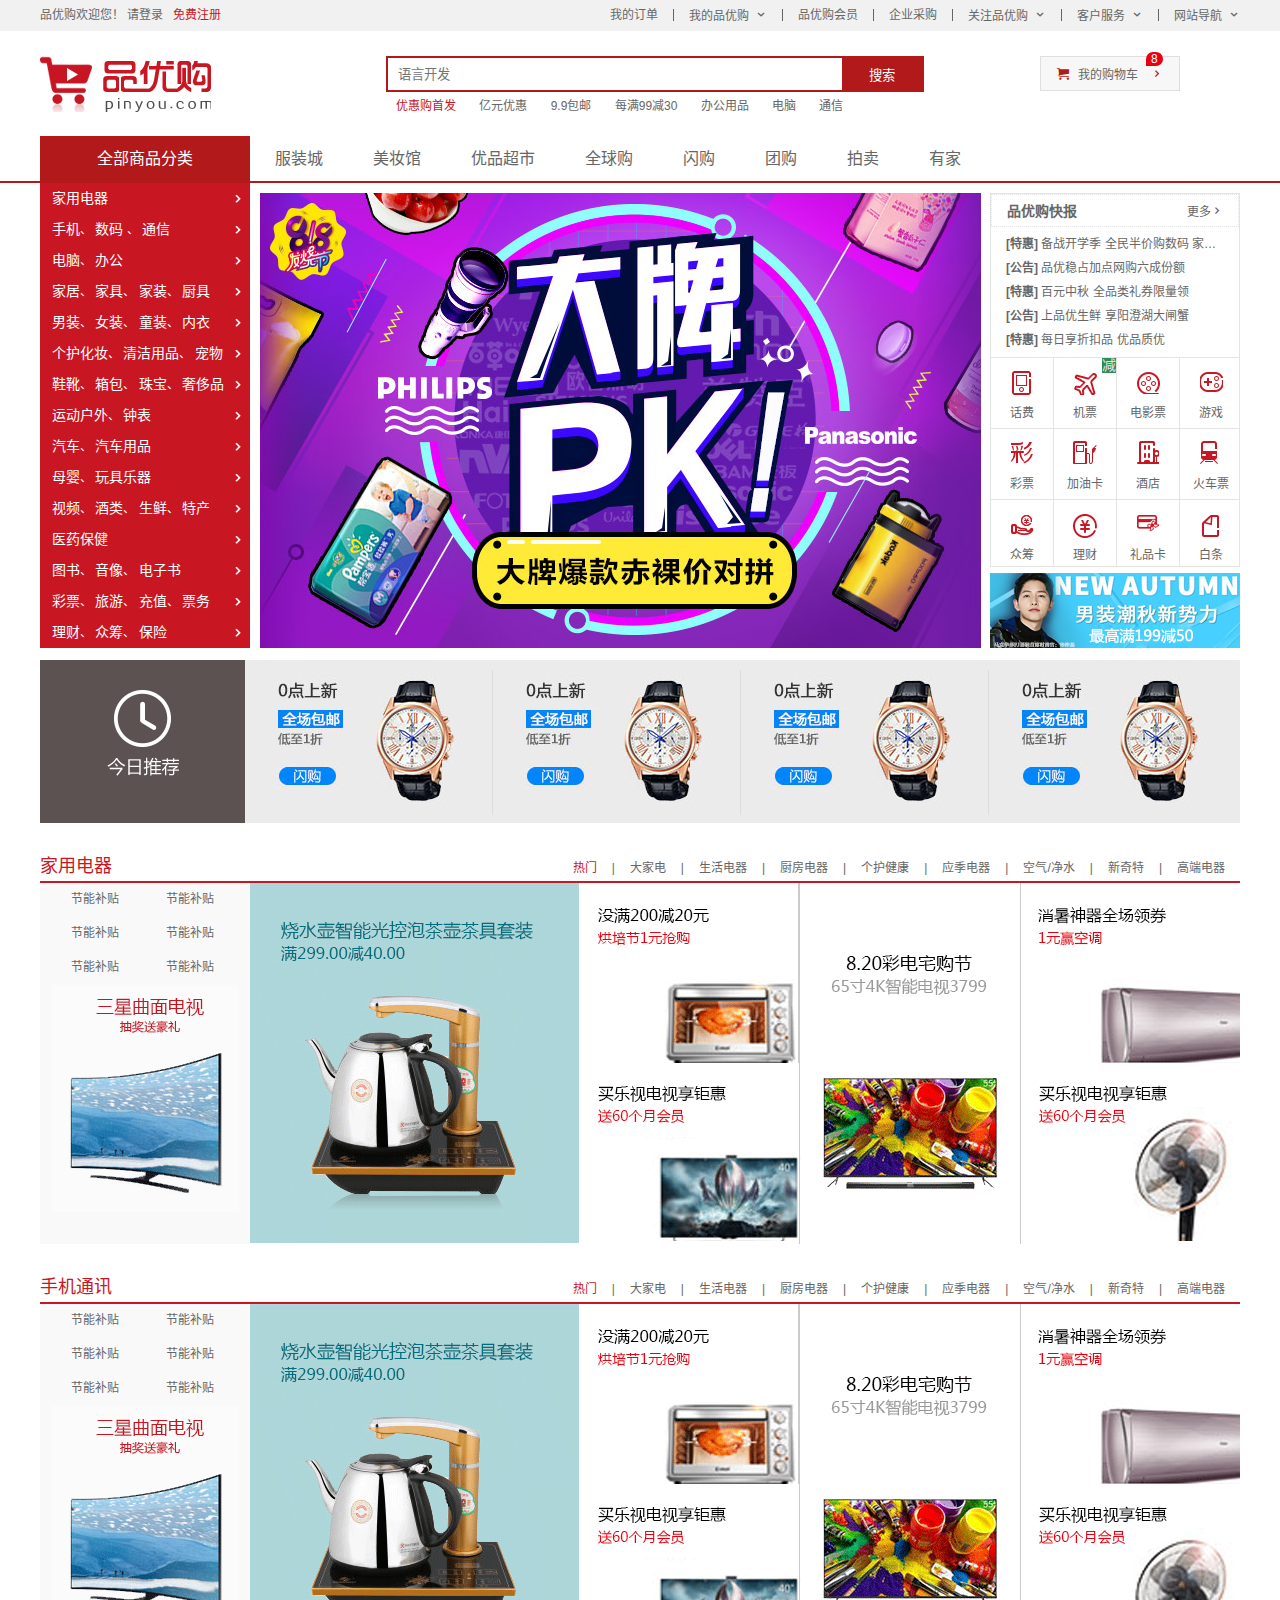
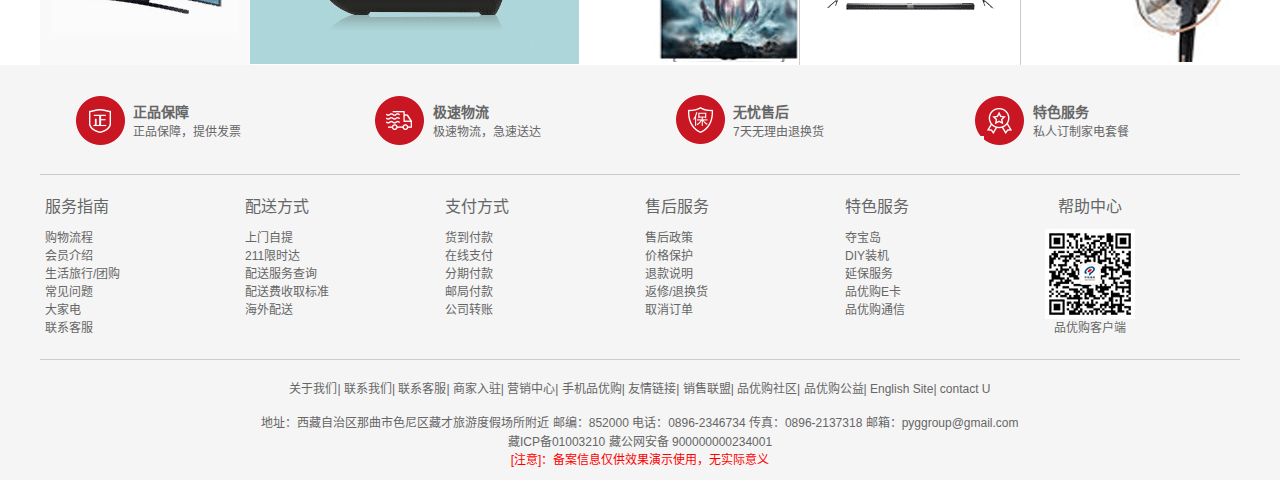
<file: index.html>
<!DOCTYPE html>
<html lang="zh-CN">
<head>
  <meta charset="UTF-8">
  <meta http-equiv="X-UA-Compatible" content="IE=edge">
  <meta name="viewport" content="width=device-width, initial-scale=1.0">
  <!-- TDK SEO优化 -->
  <!-- title关键字 -->
  <title>
    品优购商城-购物商城首选、靠谱放心、品质保障
  </title>
  <!-- 网站说明 -->
  <meta name="description"
          content="品优购商城-专业的综合网上购物商城，为您提供正品低价的购物选择、
          优质便捷的服务体验。商品来自全球数十万品牌商家，囊括家电、手机、电脑、服装、居家、母婴、
          美妆、个护、食品、生鲜等丰富品类，满足各种购物需求。"/>
  <!-- keywords关键字 -->
  <meta name="Keywords" content="网上购物,网上商城,家电,手机,电脑,服装,居家,母婴,美妆,个护,食品,生鲜,京东"/>
  <link rel="shortcut icon" href="./favicon.ico" type="image/x-icon">
  <!-- 引入初始化样式文件 -->
  <link rel="stylesheet" href="./css/base.css">
  <!-- 引入公共样式文件 -->
  <link rel="stylesheet" href="./css/common.css">
  <!-- 引入main样式 -->
  <link rel="stylesheet" href="./css/index.css">
</head>
<body>
  <!-- 快捷导航模块 start-->
  <section class="shortcut">
    <div class="w">
      <div class="fl">
        <ul>
          <li>品优购欢迎您！&nbsp;</li>
          <li>
            <a href="login.html">请登录 &nbsp; </a><a href="register.html" class="style_red">免费注册</a>
          </li>
        </ul>
      </div>
      <div class="fr">
        <ul>
          <li><a href="#">我的订单</a></li>
          <li></li>
          <li class="arrow-icon"><a href="#">我的品优购</a></li>
          <li></li>
          <li><a href="#">品优购会员</a></li>
          <li></li>
          <li><a href="#">企业采购</a></li>
          <li></li>
          <li class="arrow-icon"><a href="#">关注品优购</a></li>
          <li></li>
          <li class="arrow-icon"><a href="#">客户服务</a></li>
          <li></li>
          <li class="arrow-icon"><a href="#">网站导航</a></li>
        </ul>
      </div>
    </div>
  </section>
  <!-- 快捷导航模块 end -->

  <!-- header部分 start-->
  <header class="header w">

    <!-- logo模块 -->
    <div class="logo">
      <h1><a href="index.html" title="品优购商城">品优购商城</a></h1>
    </div>
    <div class="search">
      <input type="search" name="" id="" placeholder="语言开发">
      <button>搜索</button>
    </div>
    <div class="hotwords">
      <a href="#" class="style_red">优惠购首发</a>
      <a href="#">亿元优惠</a>
      <a href="#">9.9包邮</a>
      <a href="#">每满99减30</a>
      <a href="#">办公用品</a>
      <a href="#">电脑</a>
      <a href="#">通信</a>
    </div>
    <div class="shopcar">
      <a href="#">我的购物车</a>
      <i class="count">8</i>
    </div>
  </header>
  <!-- header部分 end-->

  <!-- nav模块制作 start -->
  <nav class="nav">
    <div class="w">
      <div class="dropdown">
        <div class="dt">全部商品分类</div>
        <div class="dd">
          <!-- 商品详细分类 -->
          <ul>
            <li>
              <a href="#">家用电器</a>
            </li>
            <li>
              <a href="list.html">手机</a>、
              <a href="#">数码</a> 、
              <a href="#">通信</a>
            </li>
            <li><a href="#">电脑</a>、
              <a href="#">办公</a>
            </li>
            <li><a href="#">家居</a>、
              <a href="#">家具</a>、
              <a href="#">家装</a>、
              <a href="#">厨具</a>
            </li>
            <li>
              <a href="#">男装</a>、
              <a href="#">女装</a>、
              <a href="#">童装</a>、
              <a href="#">内衣</a>
            </li>
            <li>
              <a href="#">个护化妆</a>、
              <a href="#">清洁用品</a>、
              <a href="#">宠物</a>
            </li>
            <li>
              <a href="#">鞋靴</a>、
              <a href="#">箱包</a>、
              <a href="#">珠宝</a>、
              <a href="#">奢侈品</a>
            </li>
            <li>
              <a href="#">运动户外</a>、
              <a href="#">钟表</a>            
            </li>
            <li>
              <a href="#">汽车</a>、
              <a href="#">汽车用品</a>            
            </li>
            <li>
              <a href="#">母婴</a>、
              <a href="#">玩具乐器</a>
            </li>
            <li>
              <a href="#">视频</a>、
              <a href="#">酒类</a>、
              <a href="#">生鲜</a>、
              <a href="#">特产</a>
            </li>
            <li>
              <a href="#">医药保健</a>
            </li>
            <li>
              <a href="">图书</a>、
              <a href="">音像</a>、
              <a href="">电子书</a>
            </li>
            <li>
              <a href="#">彩票</a>、
              <a href="#">旅游</a>、
              <a href="#">充值</a>、
              <a href="#">票务</a>
            </li>
            <li>
              <a href="">理财</a>、
              <a href="">众筹</a>、
              <a href="">保险</a>
            </li>

          </ul>
        </div>
      </div>
      <div class="navitems">
        <ul>
          <li><a href="#">服装城</a></li>
          <li><a href="#">美妆馆</a></li>
          <li><a href="#">优品超市</a></li>
          <li><a href="#">全球购</a></li>
          <li><a href="#">闪购</a></li>
          <li><a href="#">团购</a></li>
          <li><a href="#">拍卖</a></li>
          <li><a href="#">有家</a></li>
        </ul>
      </div>
    </div>
  </nav>
  <!-- nav模块制作 end-->
  
  <!-- 首页专有模块 main start -->
  <div class="w">
    <div class="main">
      <div class="foucs">
        <ul>
          <li><img src="./upload/focus1.png" alt=""></li>
        </ul>
      </div>
      <div class="newflash">
        <div class="news">
          <div class="news-hd">
            <!-- 下方li第一行居中bug应该和news-hd有关 -->
            <h5>品优购快报</h5>
            <a href="#" class="more">更多</a>
          </div>
          <div class="news-bd">
            <ul>
              <li >
                <a href="#"><strong>[特惠]</strong> 备战开学季 全民半价购数码 家电也有优惠哦！</a>
              </li>
              <li>
                <a href="#"><strong>[公告]</strong> 品优稳占加点网购六成份额</a>
              </li>
              <li>
                <a href="#"><strong>[特惠]</strong> 百元中秋 全品类礼券限量领</a>
              </li>
              <li>
                <a href="#"><strong>[公告]</strong> 上品优生鲜 享阳澄湖大闸蟹</a>
              </li>
              <li>
                <a href="#"><strong>[特惠]</strong> 每日享折扣品 优品质优</a>
              </li>
            </ul>
          </div>
        </div>
        <div class="lifeservice">           
          <ul>
            <li>
              <a href="#">
                <i></i>
                <p>话费</p>
              </a>
            </li>
            <li>
              <div class="sale">
                <em class="minus">减</em>
                <em class="trango"></em>
                <!-- 下方三角 不想做了 -->
              </div>
              <a href="#">
                <i></i>
                <p>机票</p>
              </a>
            </li>
            <li>
              <a href="#">
                <i></i>
                <p>电影票</p>
              </a>
            </li>
            <li>
              <a href="#">
                <i></i>
                <p>游戏</p>
              </a>
            </li>
            <li>
              <a href="#">
                <i></i>
                <p>彩票</p>
              </a>
            </li>
            <li>
              <a href="#">
                <i></i>
                <p>加油卡</p>
              </a>
            </li>
            <li>
              <a href="#">
                <i></i>
                <p>酒店</a>
              </a>
            </li>
            <li>
              <a href="#">
                <i></i>
                <p>火车票</p>
              </a>
            </li>
            <li>
              <a href="#">
                <i></i>
                <p>众筹</p>
              </a>
            </li>
            <li>
              <a href="#">
                <i></i>
                <p>理财</p>
              </a>
            </li>
            <li>
              <a href="#">
                <i></i>
                <p>礼品卡</p>
              </a>
            </li>
            <li>
              <a href="#">
                <i></i>
                <p>白条</p>
              </a>
            </li>

          </ul>
        </div>
        <div class="bargain">
          <img src="./upload/bargain.png" alt="">
        </div>
      </div>
    </div>
  </div>
  <!-- 首页专有模块 main end -->

  <!-- 推荐模块 start -->
  <div class="w recom">
    <div class="recom_hd">
      <img src="./images/recom.png" alt="">
    </div>
    <div class="recom_bd">
      <ul>
        <li><a href="#"><img src="./upload/recom_03.jpg" alt=""></a></li>
        <li><a href="#"><img src="./upload/recom_03.jpg" alt=""></a></li>
        <li><a href="#"><img src="./upload/recom_03.jpg" alt=""></a></li>
        <li><a href="#"><img src="./upload/recom_03.jpg" alt=""></a></li>
      </ul>
    </div>
  </div>
  
  <!-- 猜你喜欢模块 start -->
  <!-- <div class="w guess">
    <div class="guess_title clearfix">
      <h3 class="fl">猜你喜欢</h3>
      <span class="fr"><a href="#">换一批</a></span>
    </div>
    <div class="guess_items">
      <ul>
        <li>
            <img src="./" alt="">
            <a href="#"></a>
        </li>
        <li>
          <img src="./" alt="">
          <a href="#"></a>
        </li>
        <li>
          <img src="./" alt="">
          <a href="#"></a>
        </li>
        <li>
          <img src="./" alt="">
          <a href="#"></a>
        </li>
        <li>
        <img src="./" alt="">
        <a href="#"></a>
        </li>
        <li>
          <img src="./" alt="">
          <a href="#"></a>
        </li>
      </ul>
    </div>
  </div> -->
  <!-- 猜你喜欢模块 end -->
  
  <!-- 楼层区域制作start -->
  <div class="floor">
    <!-- 1楼 家用电器 楼层 -->
    <div class="w jiadian">
      <div class="box_hd">
        <h3>家用电器</h3>
        <div class="tab_list">
          <ul>
            <li><a href="#" class="style_red">热门</a>|</li>
            <li><a href="#">大家电</a>|</li>
            <li><a href="#">生活电器</a>|</li>
            <li><a href="#">厨房电器</a>|</li>
            <li><a href="#">个护健康</a>|</li>
            <li><a href="#">应季电器</a>|</li>
            <li><a href="#">空气/净水</a>|</li>
            <li><a href="#">新奇特</a>|</li>
            <li><a href="#">高端电器</a></li>
          </ul>
        </div>
      </div>
      <div class="box_bd">
        <div class="tab_content">
          <div class="tab_list_item">
            <div class="col_210">
              <ul>
                <li><a href="#">节能补贴</a></li>
                <li><a href="#">节能补贴</a></li>
                <li><a href="#">节能补贴</a></li>
                <li><a href="#">节能补贴</a></li>
                <li><a href="#">节能补贴</a></li>
                <li><a href="#">节能补贴</a></li>
              </ul>
              <a href="#">
                <img src="./upload/floor-1-1.png" alt="">
              </a>
            </div>
            <div class="col_329">
              <a href="#"><img src="./upload/floor-1-b01.png" alt=""></a>
            </div>
            <div class="col_221">
              <a href="#" class="bb"><img src="./upload/floor-1-2.png" alt=""></a>
              <a href="#"><img src="./upload/floor-1-3.png" alt=""></a>
            </div>
            <div class="col_221">
              <a href="#"><img src="./upload/floor-1-4.png" alt=""></a>
            </div>
            <div class="col_219">
              <a href="#" class="bb"><img src="./upload/floor-1-5.png" alt=""></a>
              <a href="#"><img src="./upload/floor-1-6.png" alt=""></a>
            </div>
          </div>
        </div>
      </div>
    </div>
    <!-- 2楼 手机 楼层 -->
    <div class="w shouji">
      <div class="box_hd">
        <h3>手机通讯</h3>
        <div class="tab_list">
          <ul>
            <li><a href="#" class="style_red">热门</a>|</li>
            <li><a href="#">大家电</a>|</li>
            <li><a href="#">生活电器</a>|</li>
            <li><a href="#">厨房电器</a>|</li>
            <li><a href="#">个护健康</a>|</li>
            <li><a href="#">应季电器</a>|</li>
            <li><a href="#">空气/净水</a>|</li>
            <li><a href="#">新奇特</a>|</li>
            <li><a href="#">高端电器</a></li>
          </ul>
        </div>
      </div>
      <div class="box_bd">
        <div class="tab_content">
          <div class="tab_list_item">
            <div class="col_210">
              <ul>
                <li><a href="#">节能补贴</a></li>
                <li><a href="#">节能补贴</a></li>
                <li><a href="#">节能补贴</a></li>
                <li><a href="#">节能补贴</a></li>
                <li><a href="#">节能补贴</a></li>
                <li><a href="#">节能补贴</a></li>
              </ul>
              <a href="#">
                <img src="./upload/floor-1-1.png" alt="">
              </a>
            </div>
            <div class="col_329">
              <img src="./upload/floor-1-b01.png" alt="">
            </div>
            <div class="col_221">
              <a href="#" class="bb"><img src="./upload/floor-1-2.png" alt=""></a>
              <a href="#"><img src="./upload/floor-1-3.png" alt=""></a>
            </div>
            <div class="col_221">
              <a href="#"><img src="./upload/floor-1-4.png" alt=""></a>
            </div>
            <div class="col_219">
              <a href="#" class="bb"><img src="./upload/floor-1-5.png" alt=""></a>
              <a href="#"><img src="./upload/floor-1-6.png" alt=""></a>
            </div>
          </div>
        </div>
      </div>
    </div>
    
  </div>

  <!-- 楼层区域制作end -->
  <!-- 推荐模块 end -->
  <!-- 底部模块的制作 start-->
  <footer class="footer">
  <div class="w">
    <div class="mod_service">
      <ul>
        <li class="service1">
          <h5></h5>
          <div class="service_txt">
            <h4>正品保障</h4>
            <p>正品保障，提供发票</p>
          </div>
        </li>
        <li class="service2">
          <h5></h5>
          <div class="service_txt">
            <h4>极速物流</h4>
            <p>极速物流，急速送达</p>
          </div>
        </li>
        <li class="service3">
          <h5></h5>
          <div class="service_txt">
            <h4>无忧售后</h4>
            <p>7天无理由退换货</p>
          </div>
        </li>
        <li class="service4">
          <h5></h5>
          <div class="service_txt">
            <h4>特色服务</h4>
            <p>私人订制家电套餐</p>
          </div>
        </li>
      </ul>
    </div>
    <div class="mod_help">
      <dl>
        <dt>服务指南</dt>
        <dd><a href="#">购物流程</a></dd>
        <dd><a href="#">会员介绍</a></dd>
        <dd><a href="#">生活旅行/团购</a></dd>
        <dd><a href="#">常见问题</a></dd>
        <dd><a href="#">大家电</a></dd>
        <dd><a href="#">联系客服</a></dd>
      </dl>
      <dl>
        <dt>配送方式</dt>
        <dd><a href="#">上门自提</a></dd>
        <dd><a href="#">211限时达</a></dd>
        <dd><a href="#">配送服务查询</a></dd>
        <dd><a href="#">配送费收取标准</a></dd>
        <dd><a href="#">海外配送</a></dd>
      </dl>
      <dl>
        <dt>支付方式</dt>
        <dd><a href="#">货到付款</a></dd>
        <dd><a href="#">在线支付</a></dd>
        <dd><a href="#">分期付款</a></dd>
        <dd><a href="#">邮局付款</a></dd>
        <dd><a href="#">公司转账</a></dd>
      </dl>
      <dl>
        <dt>售后服务</dt>
        <dd><a href="#">售后政策</a></dd>
        <dd><a href="#">价格保护</a></dd>
        <dd><a href="#">退款说明</a></dd>
        <dd><a href="#">返修/退换货</a></dd>
        <dd><a href="#">取消订单</a></dd>
      </dl>
      <dl>
        <dt>特色服务</dt>
        <dd><a href="#">夺宝岛</a></dd>
        <dd><a href="#">DIY装机</a></dd>
        <dd><a href="#">延保服务</a></dd>
        <dd><a href="#">品优购E卡</a></dd>
        <dd><a href="#">品优购通信</a></dd>
      </dl>
      <dl>
        <dt>帮助中心</dt>
        <dd>
          <img src="./images/wx_cz.jpg" alt="">
          品优购客户端
        </dd>
      </dl>
    </div>
    <div class="mod_copyright">
      <div class="links">
          <a href="#">关于我们</a>|
          <a href="#">联系我们</a>|
          <a href="#">联系客服</a>|
          <a href="#">商家入驻</a>|
          <a href="#">营销中心</a>|
          <a href="#">手机品优购</a>|
          <a href="#">友情链接</a>|
          <a href="#">销售联盟</a>|
          <a href="#">品优购社区</a>|
          <a href="#">品优购公益</a>|
          <a href="#">English Site</a>|
          <a href="#">contact U</a>
      </div>
      <div class="copyright">
        地址：西藏自治区那曲市色尼区藏才旅游度假场所附近  邮编：852000 电话：0896-2346734 传真：0896-2137318 邮箱：pyggroup@gmail.com
      </div>
      <div class="icp">
        <a href="#" target="_blank">藏ICP备01003210</a>
        <a href="#">藏公网安备 900000000234001</a>
        <p style="color: red;">[注意]：备案信息仅供效果演示使用，无实际意义</p>

      </div>
    </div>
  </div>
  </footer>
  <!-- 底部模块的制作 end-->

</body>
</html>
</file>
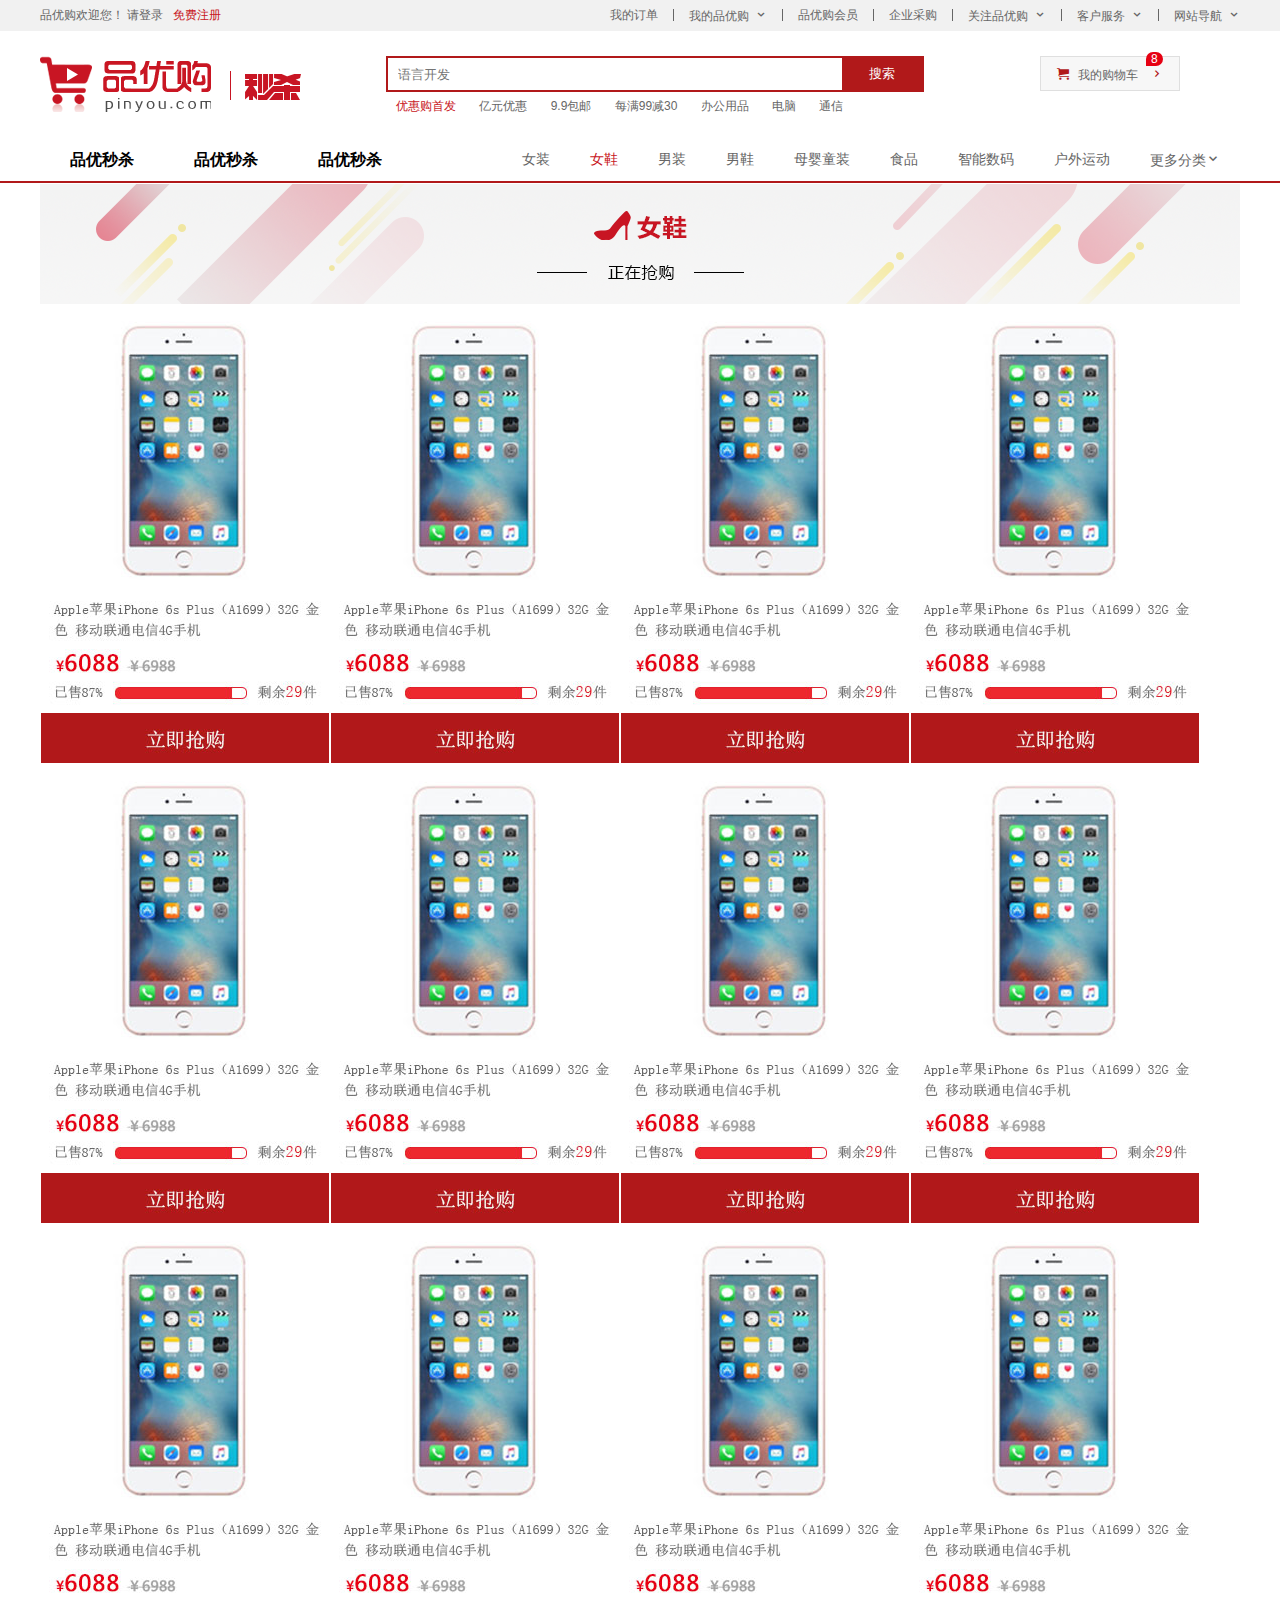
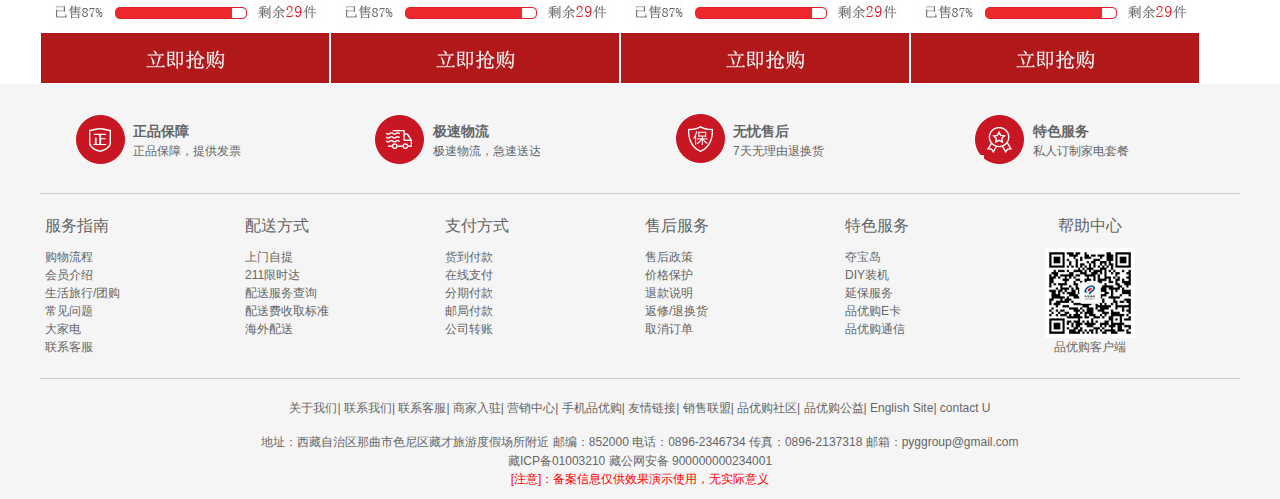
<file: list.html>
<!DOCTYPE html>
<html lang="en">
<head>
  <meta charset="UTF-8">
  <meta http-equiv="X-UA-Compatible" content="IE=edge">
  <meta name="viewport" content="width=device-width, initial-scale=1.0">
  <title>
    列表页-综合网购首选-正品低价、品质保障、配送及时、轻松购物！
  </title>
  <!-- 网站说明 -->
  <meta name="description"
          content="品优购商城-专业的综合网上购物商城，为您提供正品低价的购物选择、
          优质便捷的服务体验。商品来自全球数十万品牌商家，囊括家电、手机、电脑、服装、居家、母婴、
          美妆、个护、食品、生鲜等丰富品类，满足各种购物需求。"/>
  <!-- keywords关键字 -->
  <meta name="Keywords" content="网上购物,网上商城,家电,手机,电脑,服装,居家,母婴,美妆,个护,食品,生鲜,京东"/>
  <link rel="shortcut icon" href="./favicon.ico" type="image/x-icon">
  <!-- 引入初始化样式文件 -->
  <link rel="stylesheet" href="./css/base.css">
  <!-- 引入公共样式文件 -->
  <link rel="stylesheet" href="./css/common.css">
  <!-- 引入列表页独有的css文件 -->
  <link rel="stylesheet" href="./css/list.css">
</head>
<body>
    <!-- 快捷导航模块 start-->
    <section class="shortcut">
      <div class="w">
        <div class="fl">
          <ul>
            <li>品优购欢迎您！&nbsp;</li>
            <li>
              <a href="login.html">请登录 &nbsp; </a><a href="register.html" class="style_red">免费注册</a>
            </li>
          </ul>
        </div>
        <div class="fr">
          <ul>
            <li><a href="#">我的订单</a></li>
            <li></li>
            <li class="arrow-icon"><a href="#">我的品优购</a></li>
            <li></li>
            <li><a href="#">品优购会员</a></li>
            <li></li>
            <li><a href="#">企业采购</a></li>
            <li></li>
            <li class="arrow-icon"><a href="#">关注品优购</a></li>
            <li></li>
            <li class="arrow-icon"><a href="#">客户服务</a></li>
            <li></li>
            <li class="arrow-icon"><a href="#">网站导航</a></li>
          </ul>
        </div>
      </div>
    </section>
    <!-- 快捷导航模块 end -->
  
    <!-- header部分 start-->
    <header class="header w">
  
      <!-- logo模块 -->
      <div class="logo">
        <h1><a href="index.html" title="品优购商城">品优购商城</a></h1>
      </div>
      <!-- 列表页的秒杀模块 -->
      <div class="seckill">
        <img src="./images/sk.png" alt="">
      </div>

      <div class="search">
        <input type="search" name="" id="" placeholder="语言开发">
        <button>搜索</button>
      </div>
      <div class="hotwords">
        <a href="#" class="style_red">优惠购首发</a>
        <a href="#">亿元优惠</a>
        <a href="#">9.9包邮</a>
        <a href="#">每满99减30</a>
        <a href="#">办公用品</a>
        <a href="#">电脑</a>
        <a href="#">通信</a>
      </div>
      <div class="shopcar">
        <a href="#">我的购物车</a>
        <i class="count">8</i>
      </div>
    </header>
    <!-- header部分 end-->
    <!-- nav模块制作 start -->
    <nav class="nav">
      <div class="w">
        <div class="sk_list">
          <ul>
            <li><a href="#">品优秒杀</a></li>
            <li><a href="#">品优秒杀</a></li>
            <li><a href="#">品优秒杀</a></li>
          </ul>
        </div>
        <div class="sk_con">
          <ul>
            <li><a href="#">女装</a></li>
            <li><a href="#" class="style_red">女鞋</a></li>
            <li><a href="#">男装</a></li>
            <li><a href="#">男鞋</a></li>
            <li><a href="#">母婴童装</a></li>
            <li><a href="#">食品</a></li>
            <li><a href="#">智能数码</a></li>
            <li><a href="#">户外运动</a></li>
            <li><a href="#">更多分类</a></li>
          </ul>
        </div>
      </div>
    </nav>
    <!-- nav模块制作 end-->
    
    <!-- 列表页 主体部分 start -->
    <div class="w sk_container">
      <div class="sk_hd ">
        <img src="./upload/bg_03.png" alt="">
      </div>
      <div class="sk_bd">
        <ul class="clearfix">
          <li>
            <img src="./upload/list.jpg" alt="">
          </li>
          <li>
            <img src="./upload/list.jpg" alt="">
          </li>
          <li>
            <img src="./upload/list.jpg" alt="">
          </li>
          <li>
            <img src="./upload/list.jpg" alt="">
          </li>
          <li>
            <img src="./upload/list.jpg" alt="">
          </li>
          <li>
            <img src="./upload/list.jpg" alt="">
          </li>
          <li>
            <img src="./upload/list.jpg" alt="">
          </li>
          <li>
            <img src="./upload/list.jpg" alt="">
          </li>
          <li>
            <img src="./upload/list.jpg" alt="">
          </li>
          <li>
            <img src="./upload/list.jpg" alt="">
          </li>
          <li>
            <img src="./upload/list.jpg" alt="">
          </li>
          <li>
            <img src="./upload/list.jpg" alt="">
          </li>
        </ul>
      </div>
    </div>

    <!-- 列表页 主体部分 end -->
    
    <!-- 底部模块的制作 start-->
    <footer class="footer">
    <div class="w">
      <div class="mod_service">
        <ul>
          <li class="service1">
            <h5></h5>
            <div class="service_txt">
              <h4>正品保障</h4>
              <p>正品保障，提供发票</p>
            </div>
          </li>
          <li class="service2">
            <h5></h5>
            <div class="service_txt">
              <h4>极速物流</h4>
              <p>极速物流，急速送达</p>
            </div>
          </li>
          <li class="service3">
            <h5></h5>
            <div class="service_txt">
              <h4>无忧售后</h4>
              <p>7天无理由退换货</p>
            </div>
          </li>
          <li class="service4">
            <h5></h5>
            <div class="service_txt">
              <h4>特色服务</h4>
              <p>私人订制家电套餐</p>
            </div>
          </li>
        </ul>
      </div>
      <div class="mod_help">
        <dl>
          <dt>服务指南</dt>
          <dd><a href="#">购物流程</a></dd>
          <dd><a href="#">会员介绍</a></dd>
          <dd><a href="#">生活旅行/团购</a></dd>
          <dd><a href="#">常见问题</a></dd>
          <dd><a href="#">大家电</a></dd>
          <dd><a href="#">联系客服</a></dd>
        </dl>
        <dl>
          <dt>配送方式</dt>
          <dd><a href="#">上门自提</a></dd>
          <dd><a href="#">211限时达</a></dd>
          <dd><a href="#">配送服务查询</a></dd>
          <dd><a href="#">配送费收取标准</a></dd>
          <dd><a href="#">海外配送</a></dd>
        </dl>
        <dl>
          <dt>支付方式</dt>
          <dd><a href="#">货到付款</a></dd>
          <dd><a href="#">在线支付</a></dd>
          <dd><a href="#">分期付款</a></dd>
          <dd><a href="#">邮局付款</a></dd>
          <dd><a href="#">公司转账</a></dd>
        </dl>
        <dl>
          <dt>售后服务</dt>
          <dd><a href="#">售后政策</a></dd>
          <dd><a href="#">价格保护</a></dd>
          <dd><a href="#">退款说明</a></dd>
          <dd><a href="#">返修/退换货</a></dd>
          <dd><a href="#">取消订单</a></dd>
        </dl>
        <dl>
          <dt>特色服务</dt>
          <dd><a href="#">夺宝岛</a></dd>
          <dd><a href="#">DIY装机</a></dd>
          <dd><a href="#">延保服务</a></dd>
          <dd><a href="#">品优购E卡</a></dd>
          <dd><a href="#">品优购通信</a></dd>
        </dl>
        <dl>
          <dt>帮助中心</dt>
          <dd>
            <img src="./images/wx_cz.jpg" alt="">
            品优购客户端
          </dd>
        </dl>
      </div>
      <div class="mod_copyright">
        <div class="links">
            <a href="#">关于我们</a>|
            <a href="#">联系我们</a>|
            <a href="#">联系客服</a>|
            <a href="#">商家入驻</a>|
            <a href="#">营销中心</a>|
            <a href="#">手机品优购</a>|
            <a href="#">友情链接</a>|
            <a href="#">销售联盟</a>|
            <a href="#">品优购社区</a>|
            <a href="#">品优购公益</a>|
            <a href="#">English Site</a>|
            <a href="#">contact U</a>
        </div>
        <div class="copyright">
          地址：西藏自治区那曲市色尼区藏才旅游度假场所附近  邮编：852000 电话：0896-2346734 传真：0896-2137318 邮箱：pyggroup@gmail.com
        </div>
        <div class="icp">
          <a href="#" target="_blank">藏ICP备01003210</a>
          <a href="#">藏公网安备 900000000234001</a>
          <p style="color: red;">[注意]：备案信息仅供效果演示使用，无实际意义</p>
  
        </div>
      </div>
    </div>
    </footer>
    <!-- 底部模块的制作 end-->
</body>
</html>
</file>
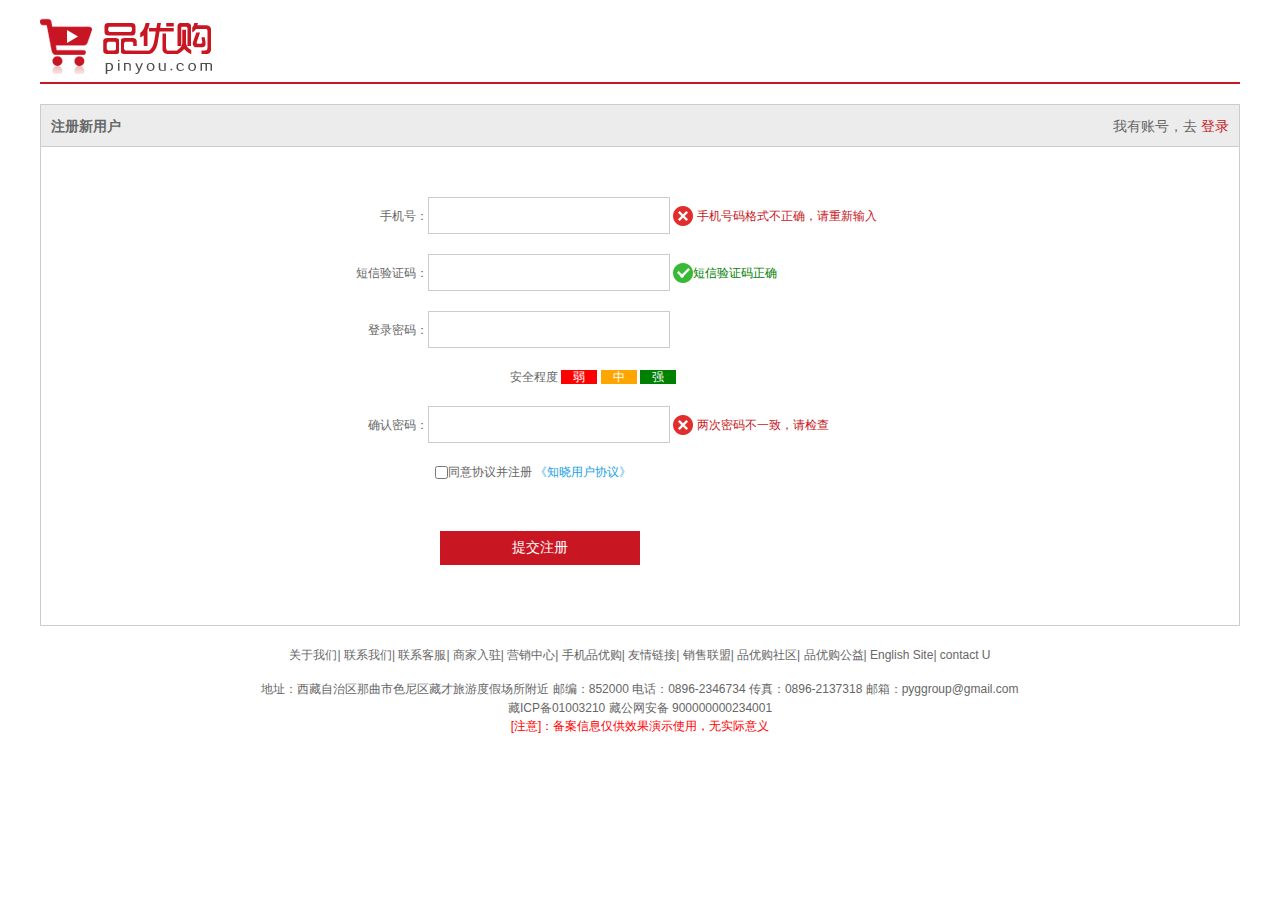
<file: register.html>
<!DOCTYPE html>
<html lang="en">
<head>
  <meta charset="UTF-8">
  <meta http-equiv="X-UA-Compatible" content="IE=edge">
  <meta name="viewport" content="width=device-width, initial-scale=1.0">
  <link rel="shortcut icon" href="./favicon.ico" type="image/x-icon">
  <title>个人注册</title>
  <link rel="shortcut icon" href="./favicon.ico" type="image/x-icon">
  <!-- 引入初始化的css -->
  <link rel="stylesheet" href="./css/base.css">
  <!-- 引入注册页面的css -->
  <link rel="stylesheet" href="./css/register.css">
</head>
<body>
  <!-- 注意： 注册页面比较私密，为了保护用户信息，我们不需要对当前页面做seo优化 -->
  <!-- p350 -->
  <div class="w">
    <header>
      <div class="logo">
        <a href="index.html">
          <img src="./images/logo.png" alt="">
        </a>
      </div>
    </header>
    <div class="registerarea">
        <h3>注册新用户
          <div class="login">我有账号，去 <a href="login.html" class="style_red">登录</a></div>
        </h3>
        <div class="reg_form">
          <form action="" method="post">
            <ul>
              <li>
                <lable for="">手机号：</lable><input type="text" class="inp">
                <span class="error"><i class="error_icon"></i> 手机号码格式不正确，请重新输入 </span>
              </li>
              <li>
                <lable for="">短信验证码：</lable><input type="text" class="inp">
                <span class="success"><i class="success_icon"></i>短信验证码正确 </span>
              </li>
              <li>
                <lable for="">登录密码：</lable><input type="password" class="inp">
                <!-- <span class="error"><i class="error_icon"></i> 手机号码格式不正确，请重新输入 </span> -->
              </li>
              <li class="safe">安全程度 
                <em class="weak">弱</em> 
                <em class="middle">中</em> 
                <em class="stroge">强</em>
              </li>
              <li>
                <lable for="">确认密码：</lable><input type="password" class="inp">
                <span class="error"><i class="error_icon"></i> 两次密码不一致，请检查 </span>
              </li>
              <li class="agree">
                <input type="checkbox" name="" id="">同意协议并注册 
                <a href="#">《知晓用户协议》</a>
              </li>
              <li ><input type="submit" value="提交注册" class="submit"></li>
            </ul>
          </form>
        </div>
    </div>
    <footer>
      <div class="mod_copyright">
        <div class="links">
            <a href="#">关于我们</a>|
            <a href="#">联系我们</a>|
            <a href="#">联系客服</a>|
            <a href="#">商家入驻</a>|
            <a href="#">营销中心</a>|
            <a href="#">手机品优购</a>|
            <a href="#">友情链接</a>|
            <a href="#">销售联盟</a>|
            <a href="#">品优购社区</a>|
            <a href="#">品优购公益</a>|
            <a href="#">English Site</a>|
            <a href="#">contact U</a>
        </div>
        <div class="copyright">
          地址：西藏自治区那曲市色尼区藏才旅游度假场所附近  邮编：852000 电话：0896-2346734 传真：0896-2137318 邮箱：pyggroup@gmail.com
        </div>
        <div class="icp">
          <a href="#" target="_blank">藏ICP备01003210</a>
          <a href="#">藏公网安备 900000000234001</a>
          <p style="color: red;">[注意]：备案信息仅供效果演示使用，无实际意义</p>
  
        </div>
      </div>
    </footer>
  </div>

</body>
</html>
</file>
<file: css/base.css>
/* 把我们所有标签的内外边距清零 */
* {
  margin: 0;
  padding: 0;
  /* css3的盒子模型 */
  box-sizing:border-box;
  user-select: none;
}
/* em 和 i 斜体的文字不倾斜 */
em,
i {
  font-style: normal
}
/* 去掉li 的小圆点 */
li {
  list-style: none
}

img {
  /* border 0 照顾低版本浏览器 如果 图片外面包含了链接会有边框的问题 */
  border: 0;
  /* 取消图片底侧有空白缝隙的问题 */
  vertical-align: middle
}

button {
  /* 当我们鼠标经过button 按钮的时候，鼠标变成小手 */
  cursor: pointer
}

a {
  color: #666;
  text-decoration: none
}

a:hover {
  color: #c81623
}

button,
input {
  /* "\5B8B\4F53" 就是宋体的意思 这样浏览器兼容性比较好 */
  font-family: Microsoft YaHei, Heiti SC, tahoma, arial, Hiragino Sans GB, "\5B8B\4F53", sans-serif;
  /* 默认有灰色边框手动去掉 */
  border: 0;
  outline: none;
}

body {
  /* CSS3 抗锯齿形 让文字显示的更加清晰 */
  -webkit-font-smoothing: antialiased;
  background-color: #fff;
  font: 12px/1.5 Microsoft YaHei, Heiti SC, tahoma, arial, Hiragino Sans GB, "\5B8B\4F53", sans-serif;
  color: #666
}

.hide,
.none {
  display: none
}
/* 清除浮动 */
.clearfix:after {
  visibility: hidden;
  clear: both;
  display: block;
  content: ".";
  height: 0
}

.clearfix {
  *zoom: 1
}
</file>
<file: css/common.css>
/* 声明字体图标  这里一定要注意路径的变化 */
@font-face {
  font-family: 'icomoon';
  src:  url('../fonts/icomoon.eot?tomleg');
  src:  url('../fonts/icomoon.eot?tomleg#iefix') format('embedded-opentype'),
    url('../fonts/icomoon.ttf?tomleg') format('truetype'),
    url('../fonts/icomoon.woff?tomleg') format('woff'),
    url('../fonts/icomoon.svg?tomleg#icomoon') format('svg');
  font-weight: normal;
  font-style: normal;
  font-display: block;
}


/* 版心 1200px */
.w{
  width: 1200px;
  margin: 0 auto;
}
/* 左浮动 */
.fl{
  float: left;
}
/* 右浮动 */
.fr{
  float: right;
}
.style_red{
  color:#c81623;
}

.aaa{
  height: 600px;
}

/* 1.快捷导航模块 */
.shortcut{
  height: 31px;
  line-height: 31px;
  background-color: #f1f1f1;
}
.shortcut ul li{
  float: left;
}

.shortcut .fr ul li:nth-child(even){
  width: 1px;
  height: 12px;
  background-color: #666;
  margin: 9px 15px;
}
.arrow-icon::after{
  content: '\e91e';
  font-family: 'icomoon';
  margin-left: 6px;
}

/* 2.header 头部制作 */
.header{
  position: relative;
  height: 105px;
  /* background-color: pink; */
}
.logo{
  position: absolute;
  top: 25px;
  width: 171px;
  height: 61px;
  /* background-color: skyblue; */
}
.logo a{
  display: block;
  width: 171px;
  height: 61px;
  background:url(../images/logo.png) no-repeat;
  /* 隐藏logo文字 */
  /* 京东做法 */
  /* font-size: 0;*/

  /* 淘宝做法 */
  text-indent: -9999px;
  overflow: hidden;
}
.search{
  position: absolute;
  left: 346px;
  top: 25px;
  width: 538px;
  height: 36px;
  border: 2px solid #b1191a;
}
.search input{
  float: left;
  width: 454px;
  height: 32px;
  padding-left: 10px;
}
.search button{
  float: left;
  width: 80px;
  height: 32px;
  background-color: #b1191a;
  font-style: 16px;
  color: #fff;
}
.hotwords{
  position: absolute;
  top: 66px;
  left: 346px;
}
.hotwords a{
  margin: 0 10px;
}

.shopcar{
  position: absolute;
  right: 60px;
  top: 25px;
  width: 140px;
  height: 35px;
  line-height: 35px;
  border: 1px solid #dfdfdf;
  background-color: #f7f7f7;
  text-align: center;
}
.shopcar::before{
  font-family: 'icomoon';
  content: '\e93a';
  margin-right: 5px;
  color: #b1191a;
}
.shopcar::after{
  font-family: 'icomoon';
  content: '\e920';
  margin-left: 10px;
  color: #b1191a;
}
.shopcar i{
  position: absolute;
  top: -5px;
  left: 105px;
  height: 14px;
  line-height: 14px;
  color: #fff;
  background-color: #e60012;
  padding: 0 5px;
  border-radius: 7px 7px 7px 0;
}

/* nav模块制作 */
.nav {
  height: 47px;
  border-bottom: 2px solid #b1191a;
}
.nav .dropdown {
  float: left;
  width: 210px;
  height: 45px;
  background-color: #b1191a;
}
.nav .navitems {
  float: left;
}
.dropdown .dt{
  width: 100%;
  height: 100%;
  color:#fff;
  text-align: center;
  line-height: 45px;
  font-size: 16px;
}
.dropdown .dd{
  /* display: none; */
  width: 210px;
  height: 465px;
  background-color: #c81623;
  margin-top: 2px;
}
.dropdown .dd ul li{
  position: relative;
  height: 31px;
  line-height: 31px; 
  margin-left: 2px;
  padding-left: 10px; 
  color: #fff;
}
.dropdown .dd ul li::after{
  position: absolute;
  top: 1px;
  right: 5px;
  /* 我用的浮动 老师用的绝对定位 */
  /* float: right; */
  /* margin-right: 10px; */
  color: #fff;
  font-family: 'icomoon';
  font-size: 14px;
  content: '\e920';
}

.dropdown .dd ul li:hover{
  background-color: #fff;

}
.dropdown .dd ul li a{
  font-size: 14px;
  color: #fff;
}
.dropdown .dd ul li:hover a{
  color: #b1191a;
}

/* navitems */
.navitems ul li{
  float: left;
}
.navitems ul li a{
  /* 由于每个a的字数不同，这里不给a宽度，给指定的内边距，这样可以加大点击范围 */
  display: block;
  height: 45px;
  line-height: 45px;
  font-size: 16px;
  padding:0 25px ;
}

/* 底部模块制作 */
.footer{
  height: 415px;
  padding-top: 30px;
  background-color: #f5f5f5;  
}
.mod_service{
  height: 80px;
  border-bottom: 1px solid #ccc;
}
.mod_service ul li{
  float: left;
  width: 300px;
  height: 50px;
  /* background-color: pink; */
  padding-left: 35px;
}
.mod_service ul li h5{
  float: left;
  width: 50px;
  height: 50px;
  margin-right: 8px;
}
.service_txt{
  margin-top: 7px;
}
.service_txt h4{
  font-size: 14px;
}
.service_txt p{
  font-size: 12px;
}
.mod_service ul .service1 h5{
  background: url(../images/icons.png) no-repeat -252px -2px;
}
.mod_service ul .service2 h5{
  background: url(../images/icons.png) no-repeat -255px -53px;
}
.mod_service ul .service3 h5{
  background: url(../images/icons.png) no-repeat -256px -106px;
}
.mod_service ul .service4 h5{
  background: url(../images/icons.png) no-repeat -258px -156px;
}

.mod_help{
  height: 185px;
  border-bottom: 1px solid #ccc;
  padding-top: 20px;
  padding-left: 5px;
}
.mod_help dl {
  float: left;
  width: 200px;
}
.mod_help dl:last-child{
  width: 90px;
  text-align: center;
}

.mod_help dl dt{
  font-size: 16px;
  margin-bottom: 10px;
}

.mod_copyright{
  text-align: center;
  padding-top: 20px;
}
.links{
  margin-bottom: 15px;
}
.copyright{
  line-height: 20px;
}
</file>
<file: css/index.css>
.main{
  width: 980px;
  height: 455px;
  margin-left: 220px;
  margin-top: 10px;
}
.main .foucs{
  float: left;
  width: 721px;
  height: 455px;
  background-color: salmon;
}
.main .newflash{
  float: right;
  width: 250px;
  height: 455px;
}
.main .newflash .news{
  height: 165px;
  border: 1px solid #e4e4e4;
}
.main .news-hd{
  height: 33px;
  border: 1px dotted #e4e4e4;
  /* 原视频这里是33px,但是设置后，下方第一个li会居中显示 */
  line-height: 32px;
  padding: 0 15px;
}
.news h5{
  float: left;
  font-size: 14px;
}
.more{
  float: right;
}
.news-hd .more::after{
  font-family: 'icomoon';
  content: '\e920';
}
.news-bd {
  padding: 5px 15px 0;
}
.news-bd ul li{
  height: 24px;
  line-height: 24px;
  overflow: hidden;
  white-space: nowrap;
  text-overflow: ellipsis;
}
.lifeservice{
  overflow: hidden;
  height: 209px;
  border: 1px solid #e4e4e4;
  border-top: 0;
}
.lifeservice ul{
  width: 252px;
}
.lifeservice ul li{
  position: relative;
  float: left;
  width: 63px;
  height: 71px;
  border-right: 1px solid #e4e4e4;
  border-bottom: 1px solid #e4e4e4;
  text-align: center;
}
.lifeservice ul li i{
  display: inline-block;
  width: 24px;
  height: 28px;
  margin-top: 12px;
  margin-bottom: 1px;
}
.lifeservice ul li i{
  background: url(../images/icons.png) no-repeat -17px -15px ;
}
.lifeservice ul li:nth-child(2) i{
  background: url(../images/icons.png) no-repeat -79px -15px ;
}
.lifeservice ul li:nth-child(3) i{
  background: url(../images/icons.png) no-repeat -141px -16px ;
}
.lifeservice ul li:nth-child(4) i{
  background: url(../images/icons.png) no-repeat -205px -16px ;
}
.lifeservice ul li:nth-child(5) i{
  background: url(../images/icons.png) no-repeat -17px -88px ;
}
.lifeservice ul li:nth-child(6) i{
  background: url(../images/icons.png) no-repeat -80px -88px ;
}
.lifeservice ul li:nth-child(7) i{
  background: url(../images/icons.png) no-repeat -142px -88px ;
}
.lifeservice ul li:nth-child(8) i{
  background: url(../images/icons.png) no-repeat -208px -88px ;
}
.lifeservice ul li:nth-child(9) i{
  background: url(../images/icons.png) no-repeat -16px -157px ;
}
.lifeservice ul li:nth-child(10) i{
  background: url(../images/icons.png) no-repeat -79px -157px ;
}
.lifeservice ul li:nth-child(11) i{
  background: url(../images/icons.png) no-repeat -142px -157px ;
}
.lifeservice ul li:nth-child(12) i{
  background: url(../images/icons.png) no-repeat -206px -157px ;
}
.sale{
  position: absolute;
  top: -3px;
  right: 0;
}
.sale .minus{
  width: 10px;
  height: 16px;
  background-color: seagreen;
  font-size: 14px;
  color: #e4e4e4;
}
.main .newflash .bargain{
  margin-top: 6px;
}

/* 推荐模块 */
.recom{
  height: 163px;
  margin-top: 12px;
  background-color: #ebebeb;
}
.recom .recom_hd{
  float: left;
  height: 163px;
  width: 205px;
  background-color: #5c5251;
  text-align: center;
  padding-top: 30px;
  color: #fff;
  font-size: 16px;
}
.recom .recom_hd img{
  padding-bottom: 13px;
}
.recom .recom_bd{
  float: left;
}
.recom .recom_bd li{
  position: relative;
  float: left;
}
.recom .recom_bd li img{
  width: 248px;
  height: 163px;
}
.recom .recom_bd li:nth-child(-n+3):after{
  content: '';
  position: absolute;
  top: 10px;
  right: 0;
  width: 1px;
  height: 145px;
  background-color: #ddd;
}
/* 猜你喜欢 */
.guess{
  height: 293px;
  background-color: #fff;
}
.guess .guess_title{
  padding-top: 20px;
}
.guess .guess_title fl{
  color: red;

}
.guess .guess_title fr::after{
  float: right;
  font-family: 'icomoon';
  content: '\ea2e';
}
.guess .guess_items {
  width: 1200px;
  height: 235px;
  margin: 10px 0;
  border: 1px solid #ebebeb;
}
.guess .guess_items li{
  float: left;
  width: 199px;
  height: 235px;
  border: 1px solid #ebebeb;
}

/* floor */
/* 家用电器模块 */
.box_hd{
  height: 30px;
  border-bottom: 2px solid #c81623;
}
.box_hd h3{
  float: left;
  font-size: 18px;
  font-weight: 400;
  color: #c81623;
}
.tab_list{
  float: right;
  line-height: 30px;
}
.tab_list ul li{
  float: left;
}
.tab_list ul li a{
  margin: 0 15px;
}
.floor .w{
  margin-top: 30px;
}
.box_bd{
  height: 361px;
}
.tab_list_item >div{
  float: left;
  height: 361px;

}
.col_210{
  width: 210px;
  background-color: #f9f9f9;
  text-align: center;
  background-color: none;
}
.col_210 ul li{
  float: left;
  width: 85px;
  height: 34px;
  border-bottom: 1px solid #f9f9f9;
  text-align: center;
  line-height: 33px;
  margin-right: 10px;
}
.col_210 ul{
  padding-left: 12px;
}
.col_329{
  width: 329px;
}
.col_221{
  width: 221px;
  border-right: 1px solid #ccc;
}
.col_219{
  width: 219px;
}
.tab_list_item .bb{
  /* 一般情况下，a如果包含有宽度的盒子，a需要转换为块级元素 */
  display: block;
  border-right: 1px solid #ccc;
}
</file>
<file: css/list.css>
/* 列表页专有的css */
/* 秒杀 */
.seckill{
  position: absolute;
  left: 190px;
  top: 40px;
  padding: 3px 0 0 14px;
  border-left: 1px solid #c81523;
}
.sk_list{
  float: left;
}
.sk_list ul li{
  float: left;
}
.sk_list ul li a{
  display: block;
  line-height: 47px;
  padding: 0 30px;
  font-size: 16px;
  font-weight: 700;
  color: #000;
}
.sk_con{
  float: right;
}
.sk_con li{
  float: left;
  line-height: 47px;
}
.sk_con li a{
  display: block;
  line-height: 47px;
  padding: 0 20px;
  font-size: 14px;
  
}
.sk_con li:last-child a::after{
  content: '\e91e';
  font-family: 'icomoon';
}


.sk_bd ul li{
  overflow: hidden;
  float: left;
  width: 290px;
  height: 460px;
  border: 1px solid transparent;
}
.sk_bd ul li{
  margin-right: 0;
}
.sk_bd ul li:hover{
  border: 1px solid #c81523;
}
</file>
<file: css/register.css>
.w{
  width: 1200px;
  margin: 0 auto;
}
header{
  height: 84px;
  border-bottom: 2px solid #c81623;
}
.logo{
  padding-top: 18px;
}

.style_red{
  color: #c81623;
}
.registerarea{
  height: 522px;
  border: 1px solid #ccc;
  margin-top: 20px;
}
.registerarea h3{
  height: 42px;
  line-height: 42px;
  padding: 0 10px;
  border-bottom: 1px solid #ccc;
  background-color: #ececec;
}
.login{
  float: right;
  font-size: 14px;
  font-weight: 400;
}
.reg_form{
  width: 600px;
  /* background-color: pink; */
  margin: 50px auto 0;
}
.reg_form ul li{
  margin-bottom: 20px;
}
.reg_form ul li lable{
  display: inline-block;
  width: 88px;
  text-align: right;
}
.reg_form ul li .inp{
  width: 242px;
  height: 37px;
  border: 1px solid #ccc;
}
.error{
  color: #c81623;
}
.error_icon{
  display: inline-block;
  width: 20px;
  height: 20px;
  background: url(../images/error.png);
  margin-top: -2px;
  vertical-align: middle;
}
.success{
  color: green;
}
.success_icon{
  display: inline-block;
  width: 20px;
  height: 20px;
  background: url(../images/success.png);
  margin-top: -2px;
  vertical-align: middle;
}
.safe {
  padding-left: 170px;
}
.safe em{
  padding: 0 12px;
  background-color: pink;
  color: #fff;
}
.safe .weak{
  background-color: red;
}
.safe .middle{
  background-color: orange;
}
.safe .stroge{
  background-color: green;
}
.agree{
  padding-left: 95px;
}
.agree input{
  vertical-align: middle;
}
.agree a{
  color: #1ba1e6;
}
.submit{
  float: none;
  width: 200px;
  height: 34px;
  background-color: #c81623;
  font-size: 14px;
  color: #fff;
  margin-left: 100px;
  margin-top: 30px;
}

.mod_copyright{
  text-align: center;
  padding-top: 20px;
}
.links{
  margin-bottom: 15px;
}
.copyright{
  line-height: 20px;
}
</file>
